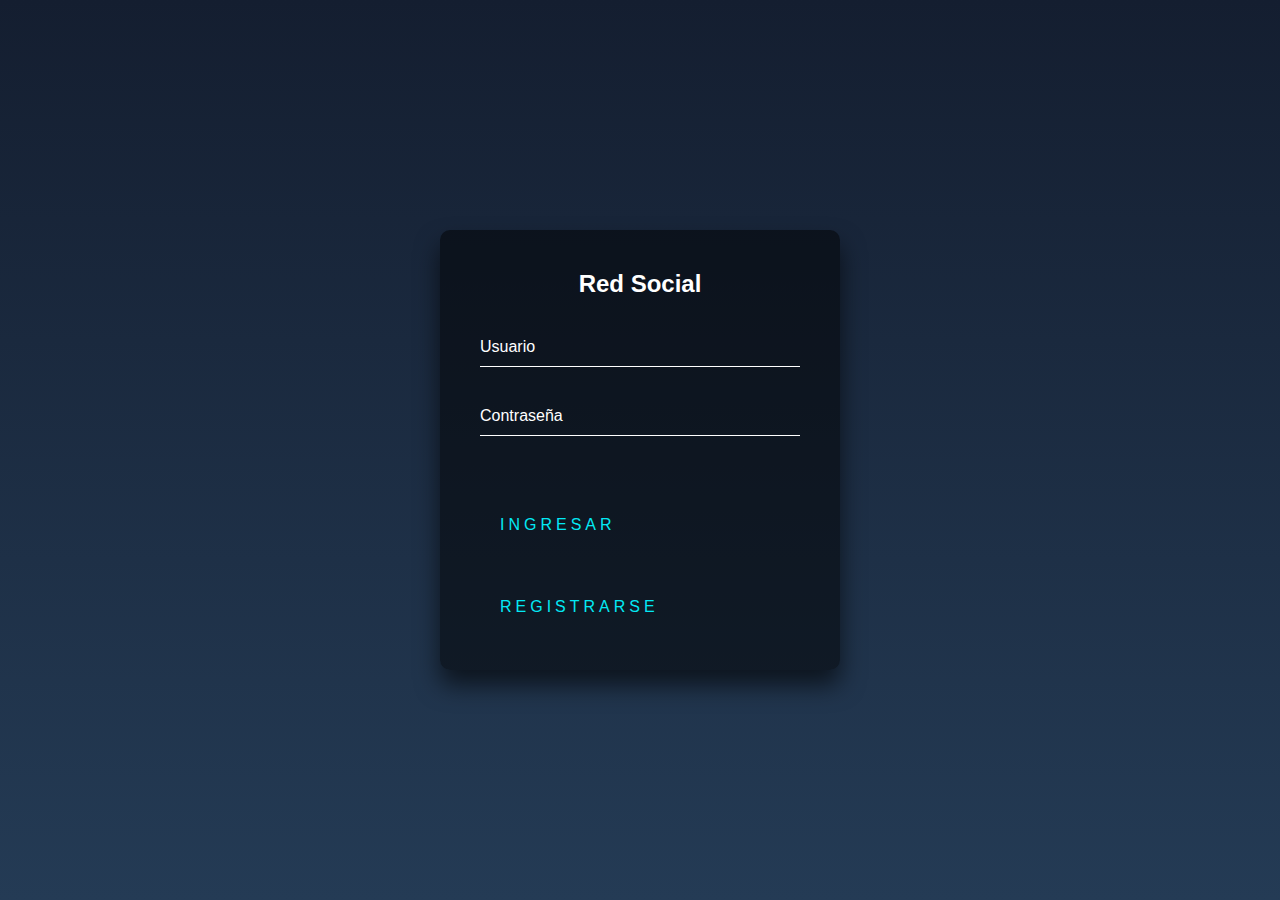
<file: index.html>
<!DOCTYPE html>
<html lang="en">

<head>
  <meta charset="UTF-8">
  <meta name="viewport" content="width=device-width, initial-scale=1.0">
  <title>Document</title>
  <link href="https://cdn.jsdelivr.net/npm/bootstrap@5.3.1/dist/css/bootstrap.min.css" rel="stylesheet" integrity="sha384-4bw+/aepP/YC94hEpVNVgiZdgIC5+VKNBQNGCHeKRQN+PtmoHDEXuppvnDJzQIu9" crossorigin="anonymous">
  <link rel="stylesheet" href="estilo.css">
</head>

<body>
  <div class="login-box">
    <h2>Red Social</h2>
    <form>
      <div class="user-box">
        <input id="usuario" name="" required="">
        <label>Usuario</label>
      </div>
      <div class="user-box">
        <input id="contrasenia" name="" required="">
        <label>Contraseña</label>
      </div>

      <a onclick="verificar()" href="#">
        <span></span>
        <span></span>
        <span></span>
        <span></span>
        Ingresar
        </button>
      </a>
    </form>
    <form>
      <a href="registrar.html">
        <span></span>
        <span></span>
        <span></span>
        <span></span>
        Registrarse
      </a>
    </form>
  </div>


  <script src="https://cdn.jsdelivr.net/npm/bootstrap@5.3.1/dist/js/bootstrap.bundle.min.js" integrity="sha384-HwwvtgBNo3bZJJLYd8oVXjrBZt8cqVSpeBNS5n7C8IVInixGAoxmnlMuBnhbgrkm" crossorigin="anonymous"></script>
  <script src="verificar.js"></script>
</body>

</html>
</file>
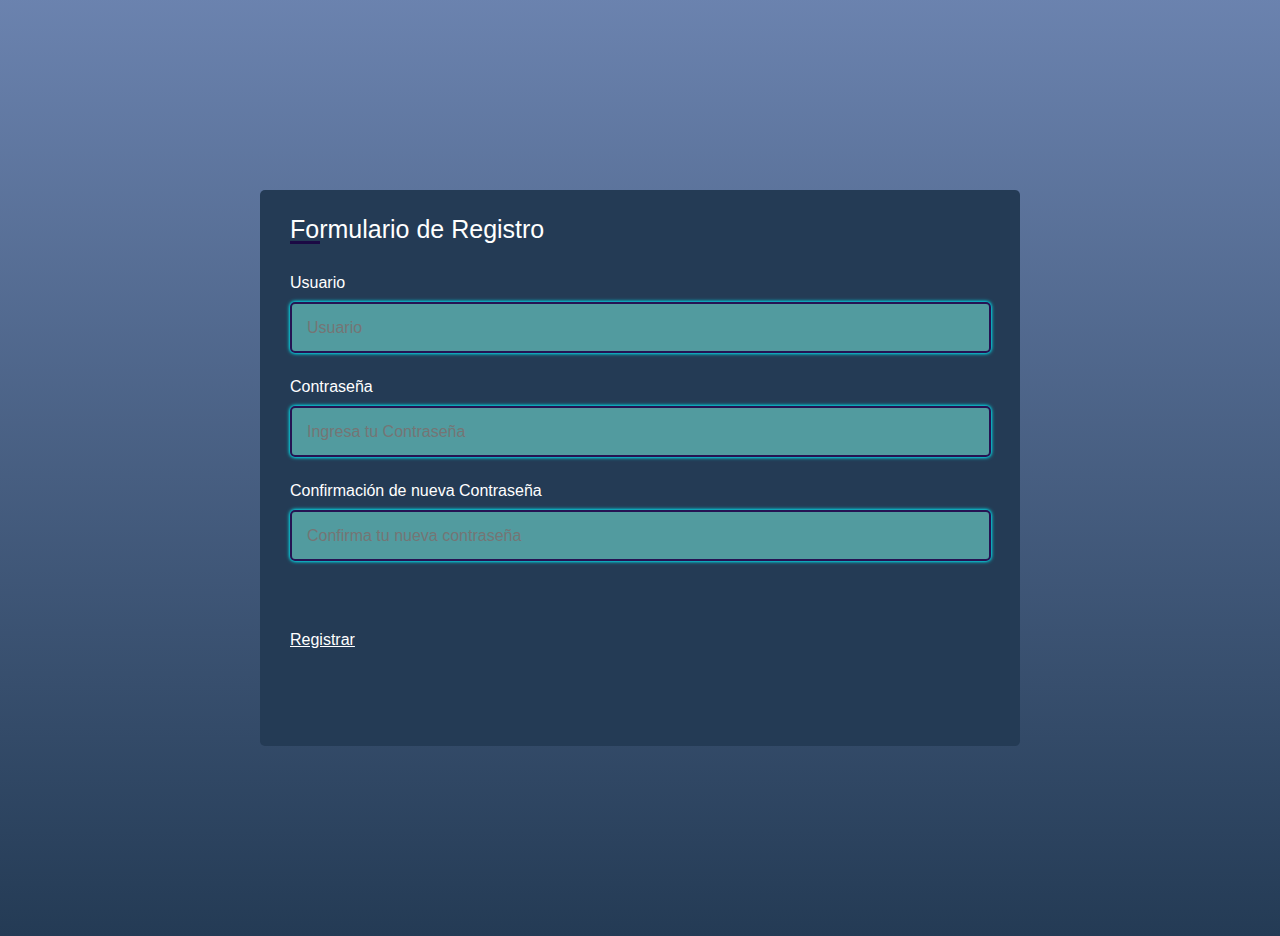
<file: registrar.html>
<!DOCTYPE html>
<html lang="en">
<head>
    <meta charset="UTF-8">
    <meta name="viewport" content="width=device-width, initial-scale=1.0">
    <title>Document</title>
    <link href="https://cdn.jsdelivr.net/npm/bootstrap@5.3.1/dist/css/bootstrap.min.css" rel="stylesheet" integrity="sha384-4bw+/aepP/YC94hEpVNVgiZdgIC5+VKNBQNGCHeKRQN+PtmoHDEXuppvnDJzQIu9" crossorigin="anonymous">
    <link rel="stylesheet" href="registro.css">
</head>
<body>
    <html>
  <head>
    <title>Formulario de Registro</title>
    <meta name="viewport" content="width=device-width, initial-scale=1.0"/>
  </head>
  <body>
    <div class="container">
      <div class="title">Formulario de Registro</div>
      <form action="">
        
        <div class="account-details">
          <div class="form-group">
            <label class="form-title" for="">Usuario</label>
            <input id="usuario-ingresado" type="usuario" placeholder="Usuario" required>
          </div>
          <div class="form-group">
            <label class="form-title" for="">Contraseña</label>
            <input id="contrasenia-ingresada"type="contraseña" placeholder="Ingresa tu Contraseña" required>
          </div>
          <div class="form-group">
            <label class="form-title" for="">Confirmación de nueva Contraseña</label>
            <input id="contrasenia-verif" placeholder="Confirma tu nueva contraseña" required>
          </div>
        </div>
        <div class="button">
          <!-- input type="submit" value="Register"> -->
          <a onclick="registrar()"  class="btn btn-sucess btn-lg" href="index.html" role="button">Registrar</a>
        </div>
      </form>
    </div>
    <script src="https://cdn.jsdelivr.net/npm/bootstrap@5.3.1/dist/js/bootstrap.bundle.min.js" integrity="sha384-HwwvtgBNo3bZJJLYd8oVXjrBZt8cqVSpeBNS5n7C8IVInixGAoxmnlMuBnhbgrkm" crossorigin="anonymous"></script>
    <script src="inicio.js"></script>
  </body>
</html>
</file>
<file: estilo.css>
html {
  height: 100%;
}
body {
  margin:0;
  padding:0;
  font-family: sans-serif;
  background: linear-gradient(#141e30, #243b55);
}

.login-box {
  position: absolute;
  top: 50%;
  left: 50%;
  width: 400px;
  padding: 40px;
  transform: translate(-50%, -50%);
  background: rgba(0,0,0,.5);
  box-sizing: border-box;
  box-shadow: 0 15px 25px rgba(0,0,0,.6);
  border-radius: 10px;
}

.login-box h2 {
  margin: 0 0 30px;
  padding: 0;
  color: #fff;
  text-align: center;
}

.login-box .user-box {
  position: relative;
}

.login-box .user-box input {
  width: 100%;
  padding: 10px 0;
  font-size: 16px;
  color: #fff;
  margin-bottom: 30px;
  border: none;
  border-bottom: 1px solid #fff;
  outline: none;
  background: transparent;
}
.login-box .user-box label {
  position: absolute;
  top:0;
  left: 0;
  padding: 10px 0;
  font-size: 16px;
  color: #fff;
  pointer-events: none;
  transition: .5s;
}

.login-box .user-box input:focus ~ label,
.login-box .user-box input:valid ~ label {
  top: -20px;
  left: 0;
  color: #03e9f4;
  font-size: 12px;
}

.login-box form a {
  position: relative;
  display: inline-block;
  padding: 10px 20px;
  color: #03e9f4;
  font-size: 16px;
  text-decoration: none;
  text-transform: uppercase;
  overflow: hidden;
  transition: .5s;
  margin-top: 40px;
  letter-spacing: 4px
}

.login-box a:hover {
  background: #03e9f4;
  color: #fff;
  border-radius: 5px;
  box-shadow: 0 0 5px #03e9f4,
              0 0 25px #03e9f4,
              0 0 50px #03e9f4,
              0 0 100px #03e9f4;
}

.login-box a span {
  position: absolute;
  display: block;
}

.login-box a span:nth-child(1) {
  top: 0;
  left: -100%;
  width: 100%;
  height: 2px;
  background: linear-gradient(90deg, transparent, #03e9f4);
  animation: btn-anim1 1s linear infinite;
}

@keyframes btn-anim1 {
  0% {
    left: -100%;
  }
  50%,100% {
    left: 100%;
  }
}

.login-box a span:nth-child(2) {
  top: -100%;
  right: 0;
  width: 2px;
  height: 100%;
  background: linear-gradient(180deg, transparent, #03e9f4);
  animation: btn-anim2 1s linear infinite;
  animation-delay: .25s
}

@keyframes btn-anim2 {
  0% {
    top: -100%;
  }
  50%,100% {
    top: 100%;
  }
}

.login-box a span:nth-child(3) {
  bottom: 0;
  right: -100%;
  width: 100%;
  height: 2px;
  background: linear-gradient(270deg, transparent, #03e9f4);
  animation: btn-anim3 1s linear infinite;
  animation-delay: .5s
}

@keyframes btn-anim3 {
  0% {
    right: -100%;
  }
  50%,100% {
    right: 100%;
  }
}

.login-box a span:nth-child(4) {
  bottom: -100%;
  left: 0;
  width: 2px;
  height: 100%;
  background: linear-gradient(360deg, transparent, #03e9f4);
  animation: btn-anim4 1s linear infinite;
  animation-delay: .75s
}

@keyframes btn-anim4 {
  0% {
    bottom: -100%;
  }
  50%,100% {
    bottom: 100%;
  }
}
</file>
<file: registro.css>
html { 
    font-family: century-gothic, sans-serif;
    font-weight: 400;
    font-style: normal;
    color: white;
  }
  
  body{
    display: flex;
    height: 100vh;
    justify-content: center;
    align-items: center;
    padding: 10px;
    background: linear-gradient(#506ca0d8, #243b55);
    color: white;

  }
  
  .container{
    max-width: 700px;
    width: 100%;
    background: #243b55;
    padding: 25px 30px;
    border-radius: 5px;
  }
  
  .container .title{
    font-size: 25px;
    font-weight: 500;
    position: relative;
    margin-bottom: 30px;
 
  }
  
  .container .title::before{
    content: '';
    position: absolute;
    margin-top: 5px;
    left: 0;
    bottom: 0;
    height: 3px;
    width: 30px;
    background:  #1b0944;
  }
  .container form .account-details{
    display: flex;
    flex-wrap: wrap;
    justify-content: space-between;
  }
  
  form .account-details .form-group{
    margin-bottom: 15px;
    width: 100%;
    margin-right: 20px;
  }
  .account-details .form-group .form-title{
    display: block;
    font-weight: 500;
    margin-bottom: 10px;
  }
  .account-details .form-group input{
    height: 45px;
    width: 100%;
    outline: none;
    border-radius: 5px;
    border: 2px solid #261353;
    padding-left: 15px;
    font-size: 16px;
    border-bottom-width: 2px;
    transition: all 0.3s ease;
    margin-bottom: 10px;
    background: #529b9f;
    box-shadow: 0 0 0px #03e9f4, 0 0 0px #03e9f4, 0 0 4px #03e9f4, 0 0 3px #03e9f4;

  }
  
  .container form .user-details{
    display: flex;
    flex-wrap: wrap;
    justify-content: space-between;
  }
  
  form .user-details .form-group{
    width: calc(100% / 3 - 25px);
    margin-right: 20px;
  }
  
  .user-details .form-group .form-title{
    font-weight: 500;
    margin-bottom: 5px;
  }
  
  .user-details .form-group input{
    height: 45px;
    width: 100%;
    outline: none;
    border-radius: 5px;
    border: 1px solid #ccc;
    padding-left: 15px;
    font-size: 16px;
    border-bottom-width: 1px;
    transition: all 0.3s ease;
    margin-bottom: 10px;
  }
  
  .form-group input:focus,
  .form-group input:valid{
    border: 2px solid #FAFAFA;
  }
  
  form .form-radio .form-title{
    font-weight: 500;
  }
  
  form .form-radio .category{
    display: flex;
    width: 100%;
    margin: 14px 0;
    justify-content: flex-start;
  }
  .form-radio .category label{
    display: flex;
    align-items: center;
    margin-right: 10px;
  }
  .form-radio .category .radio{
    height: 10px;
    width: 10px;
    background: #d9d9d9;
    border-radius: 50%;
    margin-right: 10px;
    border: 5px solid transparent;
    transition: all 0.3s ease;
  }
  
  #dot-1:checked ~ .category label .one,
  #dot-2:checked ~ .category label .two{
    border-color: #d9d9d9;
    background: #506ca0d8;
  }
  
  form input[type="radio"]{
    display: none;
  }
  
  form .button{
    height: 45px;
    margin: 45px 0;
   
  }
  
  form .button input{
    height: 100%;
    width: 100%;
    outline: none;
    color: #fff;
    border: none;
    font-size: 18px;
    font-weight: 500;
    border-radius: 5px;
    letter-spacing: 1px;
    background: #506ca0d8;
   
  }
  
  form .button input::hover{
    background: #506ca0d8;
   
  }
  
  @media(max-width: 584px){
    .container{
      max-width: 100%;
    }
    form .account-details .form-group{
      margin-bottom: 15px;
      width: 100%;
    }
    form .user-details .form-group{
      margin-bottom: 15px;
      width: 100%;
    }
    form .form-radio .category{
      width: 100%;
    }
    .container{
      max-height: 300px;
      overflow-y: scroll;
    }
  }

  

a:-webkit-any-link {
    color: white;
    cursor: pointer;
    text-decoration: underline;
}
</file>
